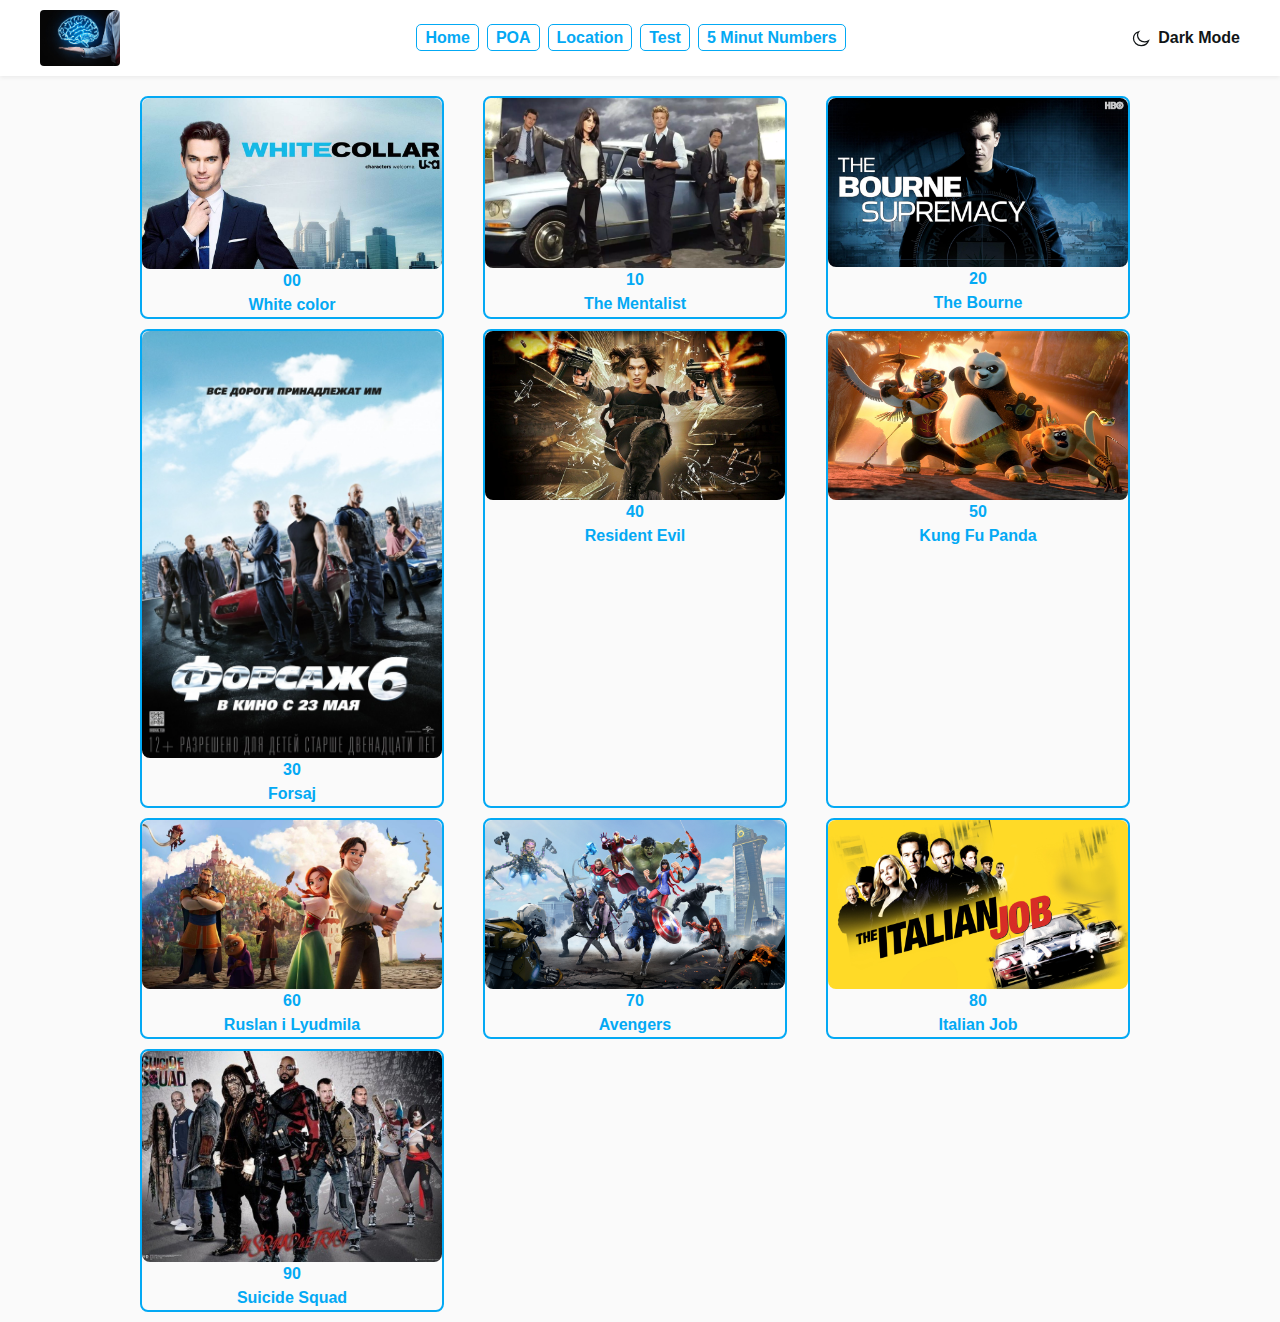
<file: index.html>
<!DOCTYPE html>
<html lang="en">
<head>
  <meta charset="UTF-8">
  <meta http-equiv="X-UA-Compatible" content="IE=edge">
  <meta name="viewport" content="width=device-width, initial-scale=1.0">
  <title>HOME</title>

  <!-- stylesheets -->
  <link rel="stylesheet" href="css/normalize.css">
  <link rel="stylesheet" href="css/style.css">
</head>
<body>
  <header class="site-header">
    <div class="site-header-container container">
      <a class="site-logo" href="#">
        <img class="site-header-logo" src="img/Logo.jpg" alt="Site logo" width="80" height="60">
      </a>

      <nav class="navbar">
        <ul class="navbar-list">
          <li class="navbar-item">
            <a class="navbar-link" href="#">Home</a>
          </li>
          <li class="navbar-item">
            <a class="navbar-link" href="poaIndex.html">POA</a>
          </li>
          <li class="navbar-item">
            <a class="navbar-link" href="#">Location</a>
          </li>
          <li class="navbar-item">
            <a class="navbar-link navbar-link-dropdown" href="#">Test</a>
            <ul class="dropdown-menu">
              <li class="dropdown-item">
                <a class="dropdown-link" href="visual-test.html">Visual watch</a>
              </li>
              <li class="dropdown-item">
                <a class="dropdown-link" href="test.html">Number And Person</a>
              </li>
              <li class="dropdown-item">
                <a class="dropdown-link" href="person-in-number.html">Number write in PERSON</a>
              </li>
            </ul>
          </li>
          <li class="navbar-item">
            <a class="navbar-link" href="#">5 Minut Numbers</a>
          </li>
        </ul>
      </nav>

      <button class="site-header-theme-toogler" type="button">
        <span class="site-header-theme-toogler-inner">
          <svg class="site-header-theme-toogler-icon" xmlns="http://www.w3.org/2000/svg" width="18" height="17"><path
            fill="#fff"
            fill-rule="evenodd"
            stroke="currentColor"
            stroke-width="1.25"
            d="M12.553 11.815c-3.884 0-7.034-2.887-7.034-6.447 0-1.343.448-2.586 1.212-3.618C3.691 2.695 1.5 5.331 1.5 8.438c0 3.9 3.45 7.062 7.704 7.062 3.389 0 6.266-2.007 7.296-4.796a7.458 7.458 0 0 1-3.947 1.111Z"
            clip-rule="evenodd"
          /></svg>
          <span class="site-header-theme-toogler-text">Dark mode</span>
        </span>
      </button>
    </div>
  </header>
  <div class="main-content">
    <div class="container">

      <section class="card-grid">
        <h2 class="visually-hidden">Number Categories</h2>
        <ul class="categoriy-list">
          <li class="category-item">
            <div class="character-card">
              <a class="" href="#">
                <img class="character-card-img" src="img/group0.jpg" alt="White color" width="300" height="150">
              </a>
              <div class="caracter-card-number">00</div>
              <span class="character-card-name">White color</span>
            </div>
          </li>
          <li class="category-item">
            <div class="character-card">
              <a class="" href="#">
                <img class="character-card-img" src="img/group1.webp" alt="White color" width="300" height="150">
              </a>
              <div class="caracter-card-number">10</div>
              <span class="character-card-name">The Mentalist</span>
            </div>
          </li>
          <li class="category-item">
            <div class="character-card">
              <a class="" href="#">
                <img class="character-card-img" src="img/group2.jpg" alt="White color" width="300" height="150">
              </a>
              <div class="caracter-card-number">20</div>
              <span class="character-card-name">The Bourne</span>
            </div>
          </li>
          <li class="category-item">
            <div class="character-card">
              <a class="" href="#">
                <img class="character-card-img" src="img/group3.jpg" alt="White color" width="300" height="150">
              </a>
              <div class="caracter-card-number">30</div>
              <span class="character-card-name">Forsaj</span>
            </div>
          </li>
          <li class="category-item">
            <div class="character-card">
              <a class="" href="#">
                <img class="character-card-img" src="img/group4.jpeg" alt="White color" width="300" height="150">
              </a>
              <div class="caracter-card-number">40</div>
              <span class="character-card-name">Resident Evil</span>
            </div>
          </li>
          <li class="category-item">
            <div class="character-card">
              <a class="" href="#">
                <img class="character-card-img" src="img/group5.jpg" alt="White color" width="300" height="150">
              </a>
              <div class="caracter-card-number">50</div>
              <span class="character-card-name">Kung Fu Panda</span>
            </div>
          </li>
          <li class="category-item">
            <div class="character-card">
              <a class="" href="#">
                <img class="character-card-img" src="img/group6.jpg" alt="White color" width="300" height="150">
              </a>
              <div class="caracter-card-number">60</div>
              <span class="character-card-name">Ruslan i Lyudmila</span>
            </div>
          </li>
          <li class="category-item">
            <div class="character-card">
              <a class="" href="#">
                <img class="character-card-img" src="img/group7.webp" alt="White color" width="300" height="150">
              </a>
              <div class="caracter-card-number">70</div>
              <span class="character-card-name">Avengers</span>
            </div>
          </li>
          <li class="category-item">
            <div class="character-card">
              <a  href="#">
                <img class="character-card-img" src="img/group8.jpg" alt="White color" width="300" height="150">
              </a>
              <div class="caracter-card-number">80</div>
              <span class="character-card-name">Italian Job</span>
            </div>
          </li>
          <li class="category-item">
            <div class="character-card">
              <a class="" href="#">
                <img class="character-card-img" src="img/group9.jpg" alt="White color" width="300" height="150">
              </a>
              <div class="caracter-card-number">90</div>
              <span class="character-card-name">Suicide Squad</span>
            </div>
          </li>
        </ul>
      </section>

    </div>
  </div>


  <script src="js/toggler.js"></script>
  <!-- <script src="js/main.js"></script> -->
</body>
</html>
</file>
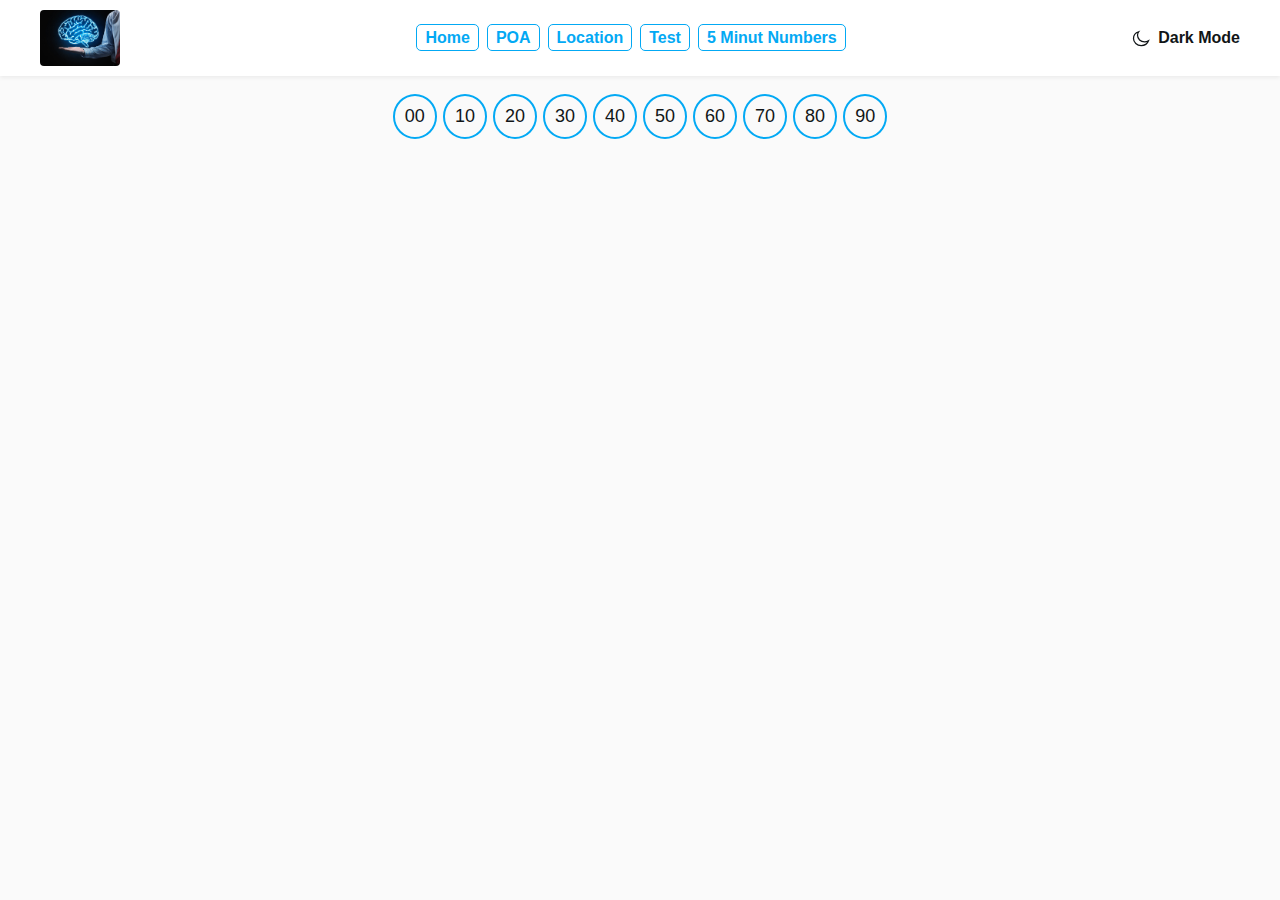
<file: person-in-number.html>
<!DOCTYPE html>
<html lang="en">
<head>
  <meta charset="UTF-8">
  <meta http-equiv="X-UA-Compatible" content="IE=edge">
  <meta name="viewport" content="width=device-width, initial-scale=1.0">
  <title>POA</title>

  <!-- stylesheets -->
  <link rel="stylesheet" href="css/normalize.css">
  <link rel="stylesheet" href="css/style.css">
  <link rel="stylesheet" href="css/test-poa-in-number.css">

  <!-- shrifts -->
  <link rel="preconnect" href="https://fonts.googleapis.com">
  <link rel="preconnect" href="https://fonts.gstatic.com" crossorigin>
  <link href="https://fonts.googleapis.com/css2?family=League+Spartan:wght@500;700&display=swap" rel="stylesheet">
</head>
<body>
  <header class="site-header">
    <div class="site-header-container container">
      <a class="site-logo" href="#">
        <img class="site-header-logo" src="img/Logo.jpg" alt="Site logo" width="80" height="60">
      </a>

      <nav class="navbar">
        <ul class="navbar-list">
          <li class="navbar-item">
            <a class="navbar-link" href="index.html">Home</a>
          </li>
          <li class="navbar-item">
            <a class="navbar-link" href="#">POA</a>
          </li>
          <li class="navbar-item">
            <a class="navbar-link" href="#">Location</a>
          </li>
          <li class="navbar-item">
            <a class="navbar-link" href="#">Test</a>
            <ul class="dropdown-menu">
              <li class="dropdown-item">
                <a class="dropdown-link" href="visual-test.html">Visual watch</a>
              </li>
              <li class="dropdown-item">
                <a class="dropdown-link" href="test.html">Number And Person</a>
              </li>
              <li class="dropdown-item">
                <a class="dropdown-link" href="person-in-number.html">Number write in PERSON</a>
              </li>
            </ul>
          </li>
          <li class="navbar-item">
            <a class="navbar-link" href="#">5 Minut Numbers</a>
          </li>
        </ul>
      </nav>

      <button class="site-header-theme-toogler" type="button">
        <span class="site-header-theme-toogler-inner">
          <svg class="site-header-theme-toogler-icon" xmlns="http://www.w3.org/2000/svg" width="18" height="17"><path
            fill="#fff"
            fill-rule="evenodd"
            stroke="currentColor"
            stroke-width="1.25"
            d="M12.553 11.815c-3.884 0-7.034-2.887-7.034-6.447 0-1.343.448-2.586 1.212-3.618C3.691 2.695 1.5 5.331 1.5 8.438c0 3.9 3.45 7.062 7.704 7.062 3.389 0 6.266-2.007 7.296-4.796a7.458 7.458 0 0 1-3.947 1.111Z"
            clip-rule="evenodd"
          /></svg>
          <span class="site-header-theme-toogler-text">Dark mode</span>
        </span>
      </button>
    </div>
  </header>
  <div class="main-content">
    <div class="container">
      <div class="buttons">
        <button class="person-button">00</button>
        <button class="person-button">10</button>
        <button class="person-button">20</button>
        <button class="person-button">30</button>
        <button class="person-button">40</button>
        <button class="person-button">50</button>
        <button class="person-button">60</button>
        <button class="person-button">70</button>
        <button class="person-button">80</button>
        <button class="person-button">90</button>
      </div>
      <section class="poa">
        <h1 class="visually-hidden">My POA system</h1>
        <ul class="test-card-list">
          <!-- <li class="test-card-item">
            <div class="test-card">
              <img class="test-front-img" src="img/person/00.png" alt="" width="100" height="100">
              <input class="test-input-number" name="person_number" type="number" maxlength="2">
            </div>
          </li>
          <li class="test-card-item">
            <div class="test-card">
              <img class="test-front-img" src="img/person/00.png" alt="" width="100" height="100">
              <input class="test-input-number" name="person_number" type="number" maxlength="2">
            </div>
          </li>
          <li class="test-card-item">
            <div class="test-card">
              <img class="test-front-img" src="img/person/00.png" alt="" width="100" height="100">
              <input class="test-input-number" name="person_number" type="number" maxlength="2">
            </div>
          </li>
          <li class="test-card-item">
            <div class="test-card">
              <img class="test-front-img" src="img/person/00.png" alt="" width="100" height="100">
              <input class="test-input-number" name="person_number" type="number" maxlength="2">
            </div>
          </li>
          <li class="test-card-item">
            <div class="test-card">
              <img class="test-front-img" src="img/person/00.png" alt="" width="100" height="100">
              <input class="test-input-number" name="person_number" type="number" maxlength="2">
            </div>
          </li>
          <li class="test-card-item">
            <div class="test-card">
              <img class="test-front-img" src="img/person/00.png" alt="" width="100" height="100">
              <input class="test-input-number" name="person_number" type="number" maxlength="2">
            </div>
          </li>
          <li class="test-card-item">
            <div class="test-card">
              <img class="test-front-img" src="img/person/00.png" alt="" width="100" height="100">
              <input class="test-input-number" name="person_number" type="number" maxlength="2">
            </div>
          </li>
          <li class="test-card-item">
            <div class="test-card">
              <img class="test-front-img" src="img/person/00.png" alt="" width="100" height="100">
              <input class="test-input-number" name="person_number" type="number" maxlength="2">
            </div>
          </li>
          <li class="test-card-item">
            <div class="test-card">
              <img class="test-front-img" src="img/person/00.png" alt="" width="100" height="100">
              <input class="test-input-number" name="person_number" type="number" maxlength="2">
            </div>
          </li>
            <li class="test-card-item">
              <div class="test-card">
                <img class="test-front-img" src="img/person/00.png" alt="" width="100" height="100">
                <input class="test-input-number" name="person_number" type="number" maxlength="2">
              </div>
            </li> -->
        </ul>
      </section>
    </div>
  </div>


  <script src="js/toggler.js"></script>
  <script src="js/person-in-number.js"></script>
  <!-- <script src="js/poa.js"></script> -->
</body>
</html>
</file>
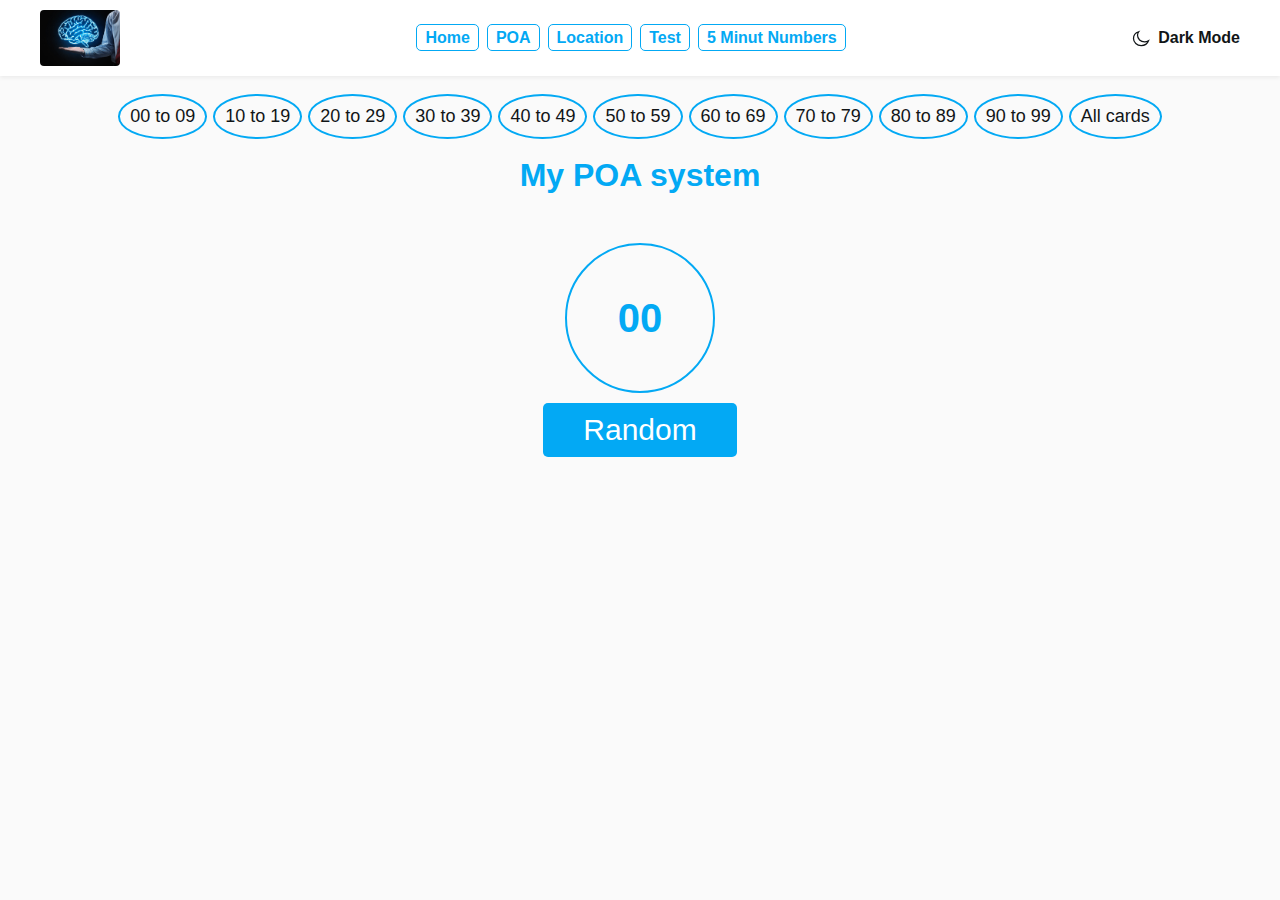
<file: poa.html>
<!DOCTYPE html>
<html lang="en">
<head>
  <meta charset="UTF-8">
  <meta http-equiv="X-UA-Compatible" content="IE=edge">
  <meta name="viewport" content="width=device-width, initial-scale=1.0">
  <title>POA</title>

  <!-- stylesheets -->
  <link rel="stylesheet" href="css/normalize.css">
  <link rel="stylesheet" href="css/style.css">
</head>
<body>
  <header class="site-header">
    <div class="site-header-container container">
      <a class="site-logo" href="#">
        <img class="site-header-logo" src="img/Logo.jpg" alt="Site logo" width="80" height="60">
      </a>

      <nav class="navbar">
        <ul class="navbar-list">
          <li class="navbar-item">
            <a class="navbar-link" href="index.html">Home</a>
          </li>
          <li class="navbar-item">
            <a class="navbar-link" href="#">POA</a>
          </li>
          <li class="navbar-item">
            <a class="navbar-link" href="#">Location</a>
          </li>
          <li class="navbar-item">
            <a class="navbar-link" href="#">Test</a>
            <ul class="dropdown-menu">
              <li class="dropdown-item">
                <a class="dropdown-link" href="#">Number And Person</a>
              </li>
              <li class="dropdown-item">
                <a class="dropdown-link" href="#">Person And Action</a>
              </li>
            </ul>
          </li>
          <li class="navbar-item">
            <a class="navbar-link" href="#">5 Minut Numbers</a>
          </li>
        </ul>
      </nav>

      <button class="site-header-theme-toogler" type="button">
        <span class="site-header-theme-toogler-inner">
          <svg class="site-header-theme-toogler-icon" xmlns="http://www.w3.org/2000/svg" width="18" height="17"><path
            fill="#fff"
            fill-rule="evenodd"
            stroke="currentColor"
            stroke-width="1.25"
            d="M12.553 11.815c-3.884 0-7.034-2.887-7.034-6.447 0-1.343.448-2.586 1.212-3.618C3.691 2.695 1.5 5.331 1.5 8.438c0 3.9 3.45 7.062 7.704 7.062 3.389 0 6.266-2.007 7.296-4.796a7.458 7.458 0 0 1-3.947 1.111Z"
            clip-rule="evenodd"
          /></svg>
          <span class="site-header-theme-toogler-text">Dark mode</span>
        </span>
      </button>
    </div>
  </header>
  <div class="main-content">
    <div class="container">
      <div class="buttons">
        <button class="person-button">00 to 09</button>
        <button class="person-button">10 to 19</button>
        <button class="person-button">20 to 29</button>
        <button class="person-button">30 to 39</button>
        <button class="person-button">40 to 49</button>
        <button class="person-button">50 to 59</button>
        <button class="person-button">60 to 69</button>
        <button class="person-button">70 to 79</button>
        <button class="person-button">80 to 89</button>
        <button class="person-button">90 to 99</button>
        <button class="person-button">All cards</button>
      </div>
      <section class="poa">
        <h1 class="poa-title">My POA system</h1>
        <ul class="card-list">
          <!-- <li class="card-item">
            <div class="card">00
              <div class="front">
                <img class="front-img" src="img/person/00.png" alt="" width="100" height="100">
              </div>
              <div class="back">
                <img class="front-img" src="img/object/00.png" alt="" width="100" height="100">
              </div>
            </div>
          </li> -->
        </ul>
      </section>
      <section class="action">
        <div class="circle">
          <div class="number">00</div>
        </div>
        <button class="random">Random</button>
      </section>
    </div>
  </div>


  <script src="js/toggler.js"></script>
  <script src="js/main.js"></script>
</body>
</html>
</file>
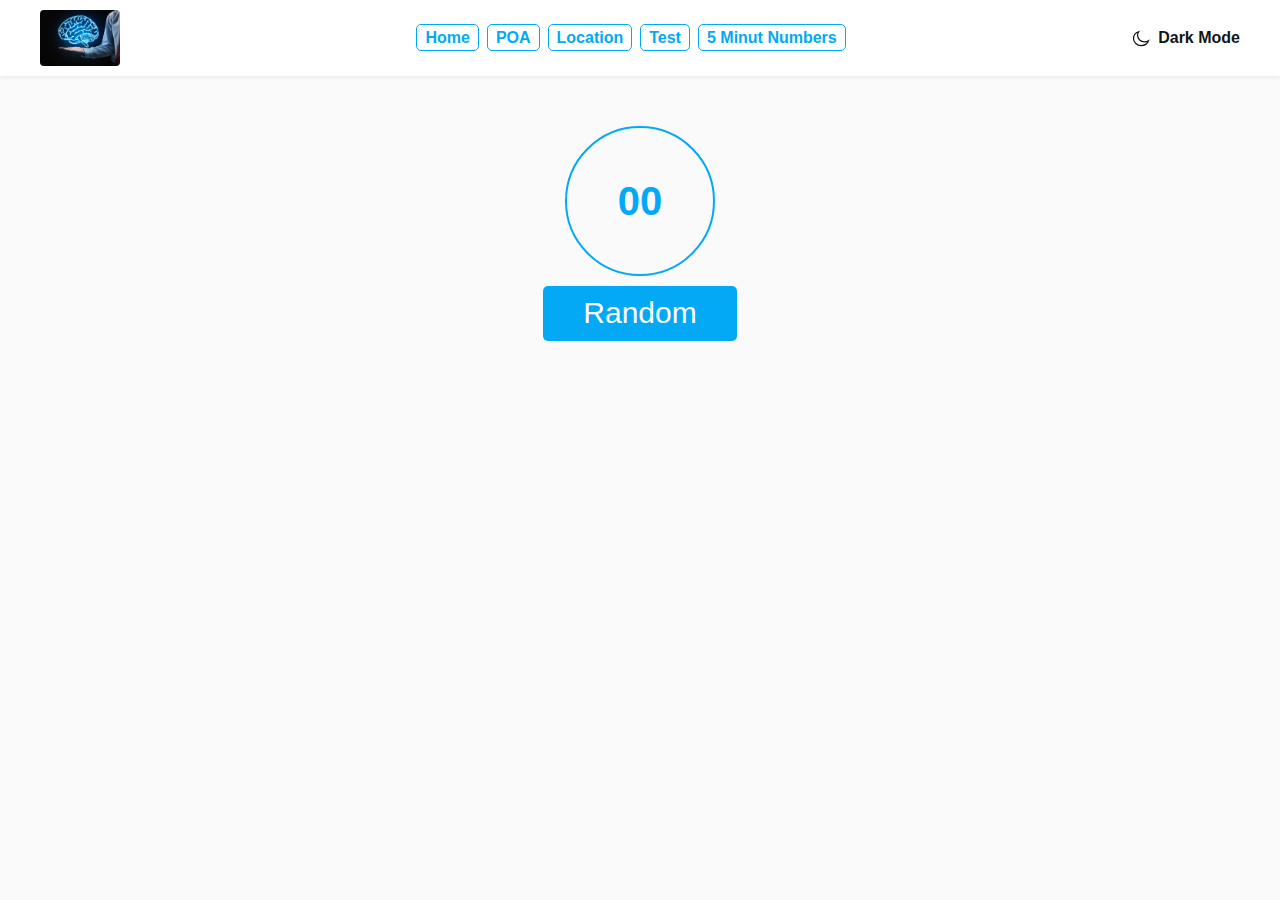
<file: visual-test.html>
<!DOCTYPE html>
<html lang="en">
<head>
  <meta charset="UTF-8">
  <meta http-equiv="X-UA-Compatible" content="IE=edge">
  <meta name="viewport" content="width=device-width, initial-scale=1.0">
  <title>POA</title>

  <!-- stylesheets -->
  <link rel="stylesheet" href="css/normalize.css">
  <link rel="stylesheet" href="css/style.css">
</head>
<body>
  <header class="site-header">
    <div class="site-header-container container">
      <a class="site-logo" href="#">
        <img class="site-header-logo" src="img/Logo.jpg" alt="Site logo" width="80" height="60">
      </a>

      <nav class="navbar">
        <ul class="navbar-list">
          <li class="navbar-item">
            <a class="navbar-link" href="index.html">Home</a>
          </li>
          <li class="navbar-item">
            <a class="navbar-link" href="poa.html">POA</a>
          </li>
          <li class="navbar-item">
            <a class="navbar-link" href="#">Location</a>
          </li>
          <li class="navbar-item">
            <a class="navbar-link" href="#">Test</a>
            <ul class="dropdown-menu">
              <li class="dropdown-item">
                <a class="dropdown-link" href="#">Number And Person</a>
              </li>
              <li class="dropdown-item">
                <a class="dropdown-link" href="#">Person And Action</a>
              </li>
            </ul>
          </li>
          <li class="navbar-item">
            <a class="navbar-link" href="#">5 Minut Numbers</a>
          </li>
        </ul>
      </nav>

      <button class="site-header-theme-toogler" type="button">
        <span class="site-header-theme-toogler-inner">
          <svg class="site-header-theme-toogler-icon" xmlns="http://www.w3.org/2000/svg" width="18" height="17"><path
            fill="#fff"
            fill-rule="evenodd"
            stroke="currentColor"
            stroke-width="1.25"
            d="M12.553 11.815c-3.884 0-7.034-2.887-7.034-6.447 0-1.343.448-2.586 1.212-3.618C3.691 2.695 1.5 5.331 1.5 8.438c0 3.9 3.45 7.062 7.704 7.062 3.389 0 6.266-2.007 7.296-4.796a7.458 7.458 0 0 1-3.947 1.111Z"
            clip-rule="evenodd"
          /></svg>
          <span class="site-header-theme-toogler-text">Dark mode</span>
        </span>
      </button>
    </div>
  </header>
  <div class="main-content">
    <div class="container">
      <section class="action">
        <h3 class="visually-hidden">Visual test</h3>
        <div class="circle">
          <div class="number">00</div>
        </div>
        <button class="random">Random</button>
      </section>
    </div>
  </div>


  <script src="js/toggler.js"></script>
  <!-- <script src="js/main.js"></script> -->
</body>
</html>
</file>
<file: css/style.css>
/* GLOBAL */
:root {
  --brend-color: #03a9f4;
  --body-bg: #fafafa;
  --element-bg: #fff;
  --text-color: #111517;
  --transition-duration: 0.4s;
}

.visually-hidden {
  position: absolute;
  width: 1px;
  height: 1px;
  margin: -1px;
  border: 0;
  padding: 0;
  clip: rect(0 0 0 0);
  overflow: hidden;
}

html {
  box-sizing: border-box;
  height: 100%;
  scroll-behavior: smooth;
}

*,
*::before,
*::after {
  box-sizing: inherit;
}


*:focus {
  outline: 2px dotted var(--brend-color);
  outline-offset: 3px;
}

body {
  display: flex;
  flex-direction: column;
  height: 100%;
  padding: 0;
  margin: 0;
  font-family: "Arial", sans-serif;
  font-size: 16px;
  line-height: 1.5;
  background-color: var(--body-bg);
  color: var(--text-color);
  transition: background-color var(--transition-duration) ease,
    color var(--transition-duration) ease;
}

img {
  max-width: 100%;
  height: auto;
}

.random-btn {
  padding: 20px;
  border-radius: 10px;
  border: none;
  background-color: var(--brend-color);
  color: #fff;
  font-weight: bold;
  font-size: 20px;
  cursor: pointer;
}

.random-btn:hover {
  opacity: 0.8;
}

.random-btn:active {
  opacity: 0.6;
}


/* CONTAINER  */
.container {
  width: 100%;
  max-width: 1240px;
  padding-left: 20px;
  padding-right: 20px;
  margin-left: auto;
  margin-right: auto;
}

.buttons {
  width: 100%;
  display: flex;
  justify-content: center;
  align-items: center;
  flex-wrap: wrap;
}


/* BUTTON */
.person-button {
  border: none;
  padding: 10px;
  border-radius: 50%;
  color: #fff;
  font-size: 18px;
  outline: 2px solid var(--brend-color);
  color: var(--text-color);
  background-color: var(--body-bg);
  cursor: pointer;
  margin-bottom: 10px;
  transition: box-shadow 0.3s ease;
}

.person-button:not(:last-child) {
  margin-right: 10px;
}

/* :hover */
.person-button:hover {
  opacity: 0.8;
  box-shadow: 0 4px 10px #000;
}

/* :active */
.person-button:active {
  opacity: 0.6;
}

.person-button:focus {
  outline: 2px dotted var(--brend-color);
  outline-offset: 3px;
}

.active {
  opacity: 0.8;
  box-shadow: 0 4px 10px #000;
}


/* DARK-MODE */
.dark-mode {
  --body-bg: #202c36;
  --element-bg: #2b3844;
  --text-color: #fff;
}

/* DROPDOWN */
.dropdown-menu {
  display: none;
  padding: 0;
  margin: 0;
  list-style: none;
  width: 200px;
  position: absolute;
  z-index: 10;
  left: 0;
  background-color: var(--body-bg);
  border-radius: 8px;
}

.dropdown-link {
  padding: 5px;
  display: block;
  background-color: var(--body-bg);
  color: var(--brend-color);
  border-radius: 8px;
  text-decoration: none;
  white-space: nowrap;
}

.dropdown-link:hover {
  background-color: var(--brend-color);
  color: #fff;
}



/* MAIN-CONTENT */
.main-content {
  flex-grow: 1;
  margin-top: 20px;
  margin-bottom: 20px;
}


/* HEADER */
.site-header {
  padding-top: 10px;
  padding-bottom: 10px;
  background-color: var(--element-bg);
  box-shadow: 0px 2px 4px rgba(0, 0, 0, 0.06);
  white-space: nowrap;
}
.site-header-container {
  position: relative;
  display: flex;
  align-items: center;
  justify-content: space-between;
  flex-wrap: wrap;
}

.site-header-logo:hover {
  opacity: 0.8;
}

.site-header-logo:active {
  opacity: 0.6;
}

.site-logo {
  margin-right: 10px;
  flex-shrink: 0;
  display: flex;
  border-radius: 4px;
  object-fit: contain;
  overflow: hidden;
}

.navbar-list {
  padding: 0;
  margin: 0;
  list-style: none;
  display: flex;
  align-items: center;
}

.navbar-item {
  position: relative;
}

.navbar-item:hover .dropdown-menu {
  display: block;
}


.navbar-item:not(:last-child) {
  margin-right: 10px;
}

.navbar-link {
  padding: 4px 8px;
  border-radius: 4px;
  text-decoration: none;
  outline: 1px solid var(--brend-color);
  color: var(--brend-color);
  font-weight: bold;
  transition:
    background-color .4s ease,
    color .4s ease;
}

.navbar-link:hover {
  background-color: var(--brend-color);
  color: #fff;
}

.navbar-link:focus {
  outline: 2px dashed var(--brend-color);
}


/* TOOGLER */
.site-header-theme-toogler {
  padding: 0;
  border: 0;
  background-color: transparent;
  cursor: pointer;
}

.site-header-theme-toogler:hover {
  opacity: 0.8;
}

.site-header-theme-toogler:active {
  opacity: 0.6;
}

.site-header-theme-toogler-inner {
  display: flex;
  align-items: center;
}

.site-header-theme-toogler-icon {
  color: var(--text-color);
}

.site-header-theme-toogler-text {
  margin-left: 8px;
  font-size: 16px;
  line-height: 22px;
  font-weight: 600;
  text-transform: capitalize;
  color: var(--text-color);
}



/* CARD */
.card-list {
  margin: 0;
  padding: 0;
  display: flex;
  align-items: center;
  justify-content: center;
  flex-wrap: wrap;
  height: auto;
  list-style: none;
}

.card-item {
  margin-bottom: 10px;
  position: relative;
  width: 100px;
  height: 100px;
  border-radius: 50%;
  transition: outline-offset 0.1s ease;
  perspective: 500px;
}

/* OUTLINE FOR HOVER */
.card-item:hover {
  outline: 1px dashed var(--brend-color);
  outline-offset: 4px;
  opacity: 0.8;
}


.card-item:active {
  outline: 1px dashed var(--brend-color);
  outline-offset: 0;
  opacity: 0.6;
}

.card-item:not(:last-child) {
  margin-right: 10px;
}

.person-name {
  position: absolute;
  top: 40%;
  left: -10%;
  width: 50px;
  text-align: center;
  transform: rotate(-90deg);
  font-size: 12px;
  font-weight: bold;
}

/* .card-item:hover .card {
  transform: rotateY(180deg);
} */

.toggle-card {
  transform: rotateY(180deg);
  /* transform: perspective(500px) rotateY(-180deg); */
}

.front-toggle {
  display: none;
}


/* SECTION POA */
.poa {
  position: relative;
  padding: 4px;
  display: flex;
  flex-direction: column;
  flex-wrap: wrap;
  justify-content: center;
  align-items: center;
}

.refresh-button {
  position: absolute;
  top: 5px;
  right: 5px;
  display: inline-block;
  width: 32px;
  height: 32px;
  background-image: url("../img/delete-icon.png");
  background-repeat: no-repeat;
  background-size: contain;
  cursor: pointer;
}

.poa-title {
  padding: 0;
  margin: 0;
  margin-bottom: 10px;
  color: var(--brend-color)
}


/* CARD */
.card {
  position: relative;
  width: 100%;
  height: 100%;
  display: flex;
  justify-content: center;
  align-items: center;
  border-radius: 50%;
  font-size: 50px;
  font-weight: bold;
  transition: transform 1.5s ease;
  border: 2px solid var(--brend-color);
  transform-style: preserve-3d;
  cursor: pointer;
}

.front {
  display: flex;
  align-items: center;
  position: absolute;
  backface-visibility: hidden;
  width: 100px;
  height: 100px;
  background-color: #b9b9b9;
  border-radius: 50%;
}

.front-img,
.back-img {
  width: 100%;
  height: 100%;
  display: flex;
  border-radius: 50%;
  background-size: cover;
  object-fit: contain;
  cursor: pointer;
}

.front-img {
  border: 2px solid var(--brend-color);
}

.back-img {
  width: 60%;
  height: 60%;
  border-radius: 0;
}

.back {
  display: flex;
  align-items: center;
  justify-content: center;
  position: absolute;
  width: 100%;
  height: 100%;
  font-size: 40px;
  font-weight: bold;
  backface-visibility: hidden;
  border-radius: 50%;
  transform: rotateY(180deg);
  color: var(--brend-color);
  background-color: #fff;
  cursor: pointer;
  border: 2px solid var(--brend-color);
}


/* RANDOM */
.action {
  margin-top: 20px;
  margin-bottom: 20px;
  display: flex;
  flex-direction: column;
  align-items: center;
  font-size: 30px;
}

.circle {
  width: 150px;
  height: 150px;
  margin-top: 10px;
  margin-bottom: 10px;
  display: flex;
  align-items: center;
  justify-content: center;
  border: 2px solid var(--brend-color);
  color: var(--brend-color);
  border-radius: 50%;
}

.number {
  font-size: 40px;
  line-height: 28px;
  font-weight: bold;
}

.random {
  display: inline-block;
  padding: 10px 40px;
  border-radius: 5px;
  border: none;
  background-color: var(--brend-color);
  color: #fff;
  outline-offset: 0;
  transition: outline 0.2s ease;
}

.random:hover {
  outline: 1px dashed var(--brend-color);
  outline-offset: 2px;
  opacity: 0.8;
}

.random:active {
  opacity: 0.6;
}


/* PERSON */
.card-grid {
  text-align: center;
  display: flex;
  justify-content: center;
}
.categoriy-list {
  width: 100%;
  max-width: 1000px;
  display: flex;
  justify-content: space-between;
  flex-wrap: wrap;
  padding: 0;
  margin: 0;
  list-style: none;
}

.category-item {
  margin-bottom: 10px;
  border-radius: 8px;
  border: 2px solid var(--brend-color);
  perspective: 100px;

  transform: translateY(90deg);
}

.category-item:not(:last-child) {
  margin-right: 10px;
}

.character-card {
  width: 300px;
  height: 150px;
  display: flex;
  align-items: center;
  justify-content: center;
  text-align: center;
  border-radius: 8px;
  flex-direction: column;
  display: inline-block;
  color: var(--brend-color);
}

.character-card-img {
  border-radius: 8px;
  display: flex;
  object-fit: contain;
}

.caracter-card-number {
  font-weight: bold;
}
.character-card-name {
  font-weight: bold;
}

/* RESPONSE */
@media screen and (max-width: 800px) {
  .site-header-theme-toogler {
    position: absolute;
    top: 55px;
    right: 10px;
  }

  .site-logo {
    margin-bottom: 20px;
  }

  .navbar {
    position: relative;
    padding-bottom: 150px;
  }

  .navbar-list {
    position: absolute;
    top: 120px;
    right: 0px;
  }

  .categoriy-list {
    justify-content: center;
  }

  .navbar-link {
    font-size: 12px;
  }
}
</file>
<file: css/test-poa-in-number.css>
:root {
  --brend-color: #03a9f4;
  --body-bg: #fafafa;
  --element-bg: #fff;
  --text-color: #111517;
  --transition-duration: 0.4s;
}


/* BODY */
body {
  font-family: "Nunito sans", "Sans-serif", "Arial";
}


.test-card-list {
  display: flex;
  align-items: start;
  justify-content: center;
  flex-wrap: wrap;
  margin: 0;
  padding: 0;
  list-style: none;
}

.test-card-item:not(:last-child) {
  margin-right: 10px;
}

.test-card {
  position: relative;
  padding-bottom: 5px;
  display: flex;
  flex-direction: column;
  align-items: center;
  width: 190px;
  height: 250px;
  margin-bottom: 10px;
  border-radius: 8px;
  box-shadow: 0px 2px 4px rgba(0, 0, 0, 0.6);
}

.test-front-img {
  width: 100%;
  height: 200px;
  object-fit: contain;
}

.test-input-number {
  position: absolute;
  top: 70%;
  left: 50% calc(-50%);
  width: 80%;
  height: 20%;
  padding: 6px;
  border: 0;
  color: var(--text-color);
  background-color: var(--element-bg);
  text-align: center;
  font-size: 32px;
  font-weight: bold;
  font-family: 'Gill Sans', 'Gill Sans MT', Calibri, 'Trebuchet MS', sans-serif;
  border-top-left-radius: 30px;
  border-bottom-right-radius: 30px;
  box-shadow: 0px 2px 4px rgba(0, 0, 0, 0.6);
  outline: none;
}

input[type="number"]::-webkit-outer-spin-button,
input[type="number"]::-webkit-inner-spin-button {
  -webkit-appearance: none;
}

/* JS STYLES  */
.succes {
  background-color: darkolivegreen;
}
.wrong {
  background-color: darkred;
}
</file>
